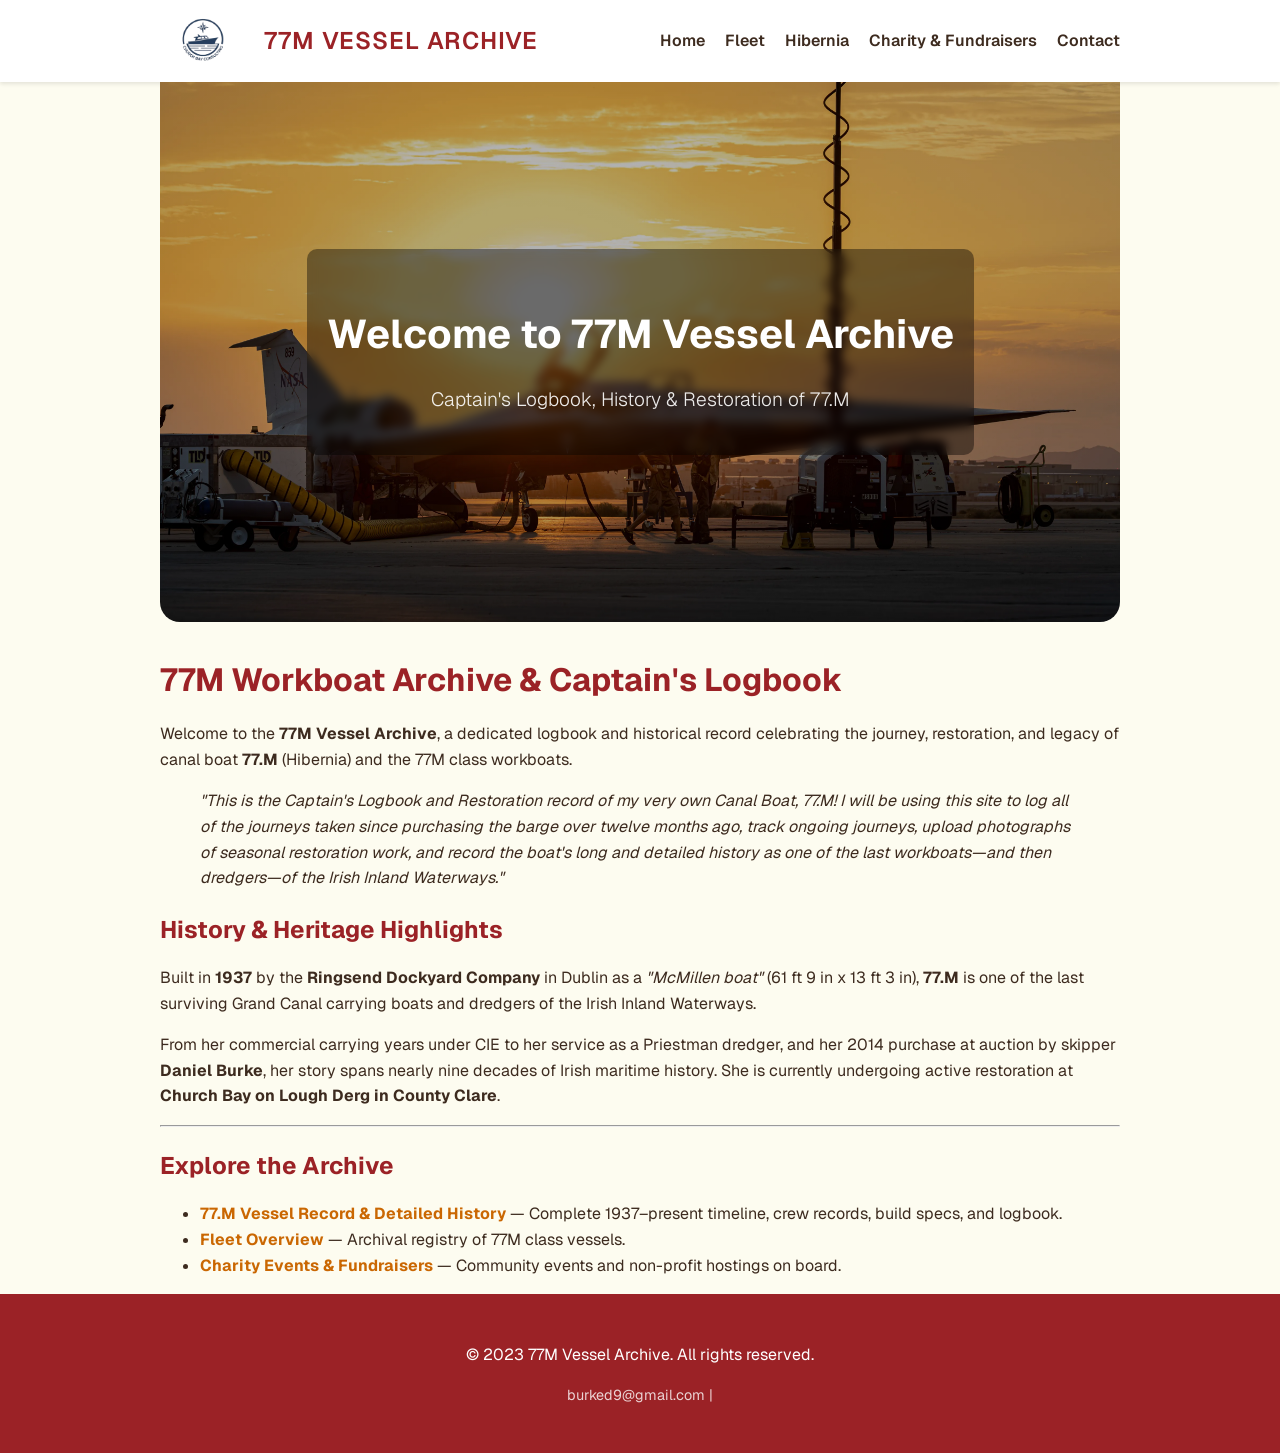
<file: index.html>
<!DOCTYPE html>
<html lang="en">

<head>
    <meta charset="utf-8" />
    <meta name="viewport" content="width=device-width, initial-scale=1.0" />
    <meta name="google-site-verification" content="i4fbofHAWd-gZzRUjtFy7JbixZ6M3BZoQ3pKpviT_Bw" />
    <title>77M Vessel Archive</title>
    <link rel="stylesheet" href="https://burked9.github.io/barge77m/theme/css/style.css" />
    <link rel="preconnect" href="https://fonts.googleapis.com">
    <link rel="preconnect" href="https://fonts.gstatic.com" crossorigin>
    <link
        href="https://fonts.googleapis.com/css2?family=Geist:wght@300;400;500;600;700&family=Montserrat:wght@300;400;600&family=Open+Sans:wght@300;400&display=swap"
        rel="stylesheet">
</head>

<body>
    <header class="site-header">
        <div class="container">
            <a href="https://burked9.github.io/barge77m/" class="site-logo-link">
                <img src="https://burked9.github.io/barge77m/theme/images/logo.png" alt="77M Vessel Archive Logo" class="site-logo">
                <span class="site-title">77M Vessel Archive</span>
            </a>
            <nav>
                <ul>
                    <li><a href="https://burked9.github.io/barge77m/">Home</a></li>
                    <li><a href="https://burked9.github.io/barge77m/pages/fleet.html">Fleet</a></li>
                    <li><a href="https://burked9.github.io/barge77m/pages/hibernia.html">Hibernia</a></li>
                    <li><a href="https://burked9.github.io/barge77m/pages/fundraisers.html">Charity & Fundraisers</a></li>
                    <li><a href="https://burked9.github.io/barge77m/pages/contact.html">Contact</a></li>
                </ul>
            </nav>
        </div>
    </header>

    <main class="container">
<section class="hero full-width-banner">
    <div class="hero-content">
        <h1>Welcome to 77M Vessel Archive</h1>
        <p class="tagline">Captain's Logbook, History & Restoration of 77.M</p>
    </div>
</section>

<div class="home-content">
    <h1>77M Workboat Archive &amp; Captain's Logbook</h1>
<p>Welcome to the <strong>77M Vessel Archive</strong>, a dedicated logbook and historical record celebrating the journey, restoration, and legacy of canal boat <strong>77.M</strong> (Hibernia) and the 77M class workboats.</p>
<blockquote>
<p><em>"This is the Captain's Logbook and Restoration record of my very own Canal Boat, 77.M! I will be using this site to log all of the journeys taken since purchasing the barge over twelve months ago, track ongoing journeys, upload photographs of seasonal restoration work, and record the boat's long and detailed history as one of the last workboats—and then dredgers—of the Irish Inland Waterways."</em></p>
</blockquote>
<h2>History &amp; Heritage Highlights</h2>
<p>Built in <strong>1937</strong> by the <strong>Ringsend Dockyard Company</strong> in Dublin as a <em>"McMillen boat"</em> (61 ft 9 in x 13 ft 3 in), <strong>77.M</strong> is one of the last surviving Grand Canal carrying boats and dredgers of the Irish Inland Waterways. </p>
<p>From her commercial carrying years under CIE to her service as a Priestman dredger, and her 2014 purchase at auction by skipper <strong>Daniel Burke</strong>, her story spans nearly nine decades of Irish maritime history. She is currently undergoing active restoration at <strong>Church Bay on Lough Derg in County Clare</strong>.</p>
<hr>
<h2>Explore the Archive</h2>
<ul>
<li><strong><a href="https://burked9.github.io/barge77m/pages/barge-hibernia.html">77.M Vessel Record &amp; Detailed History</a></strong> — Complete 1937–present timeline, crew records, build specs, and logbook.</li>
<li><strong><a href="{filename}/pages/fleet.html">Fleet Overview</a></strong> — Archival registry of 77M class vessels.</li>
<li><strong><a href="https://burked9.github.io/barge77m/pages/charity-events-fundraisers.html">Charity Events &amp; Fundraisers</a></strong> — Community events and non-profit hostings on board.</li>
</ul>
</div>
    </main>

    <footer class="site-footer">
        <div class="container">
            <p>&copy; 2023 77M Vessel Archive. All rights reserved.</p>
            <p class="contact-info">burked9@gmail.com | </p>
        </div>
    </footer>
</body>

</html>
</file>
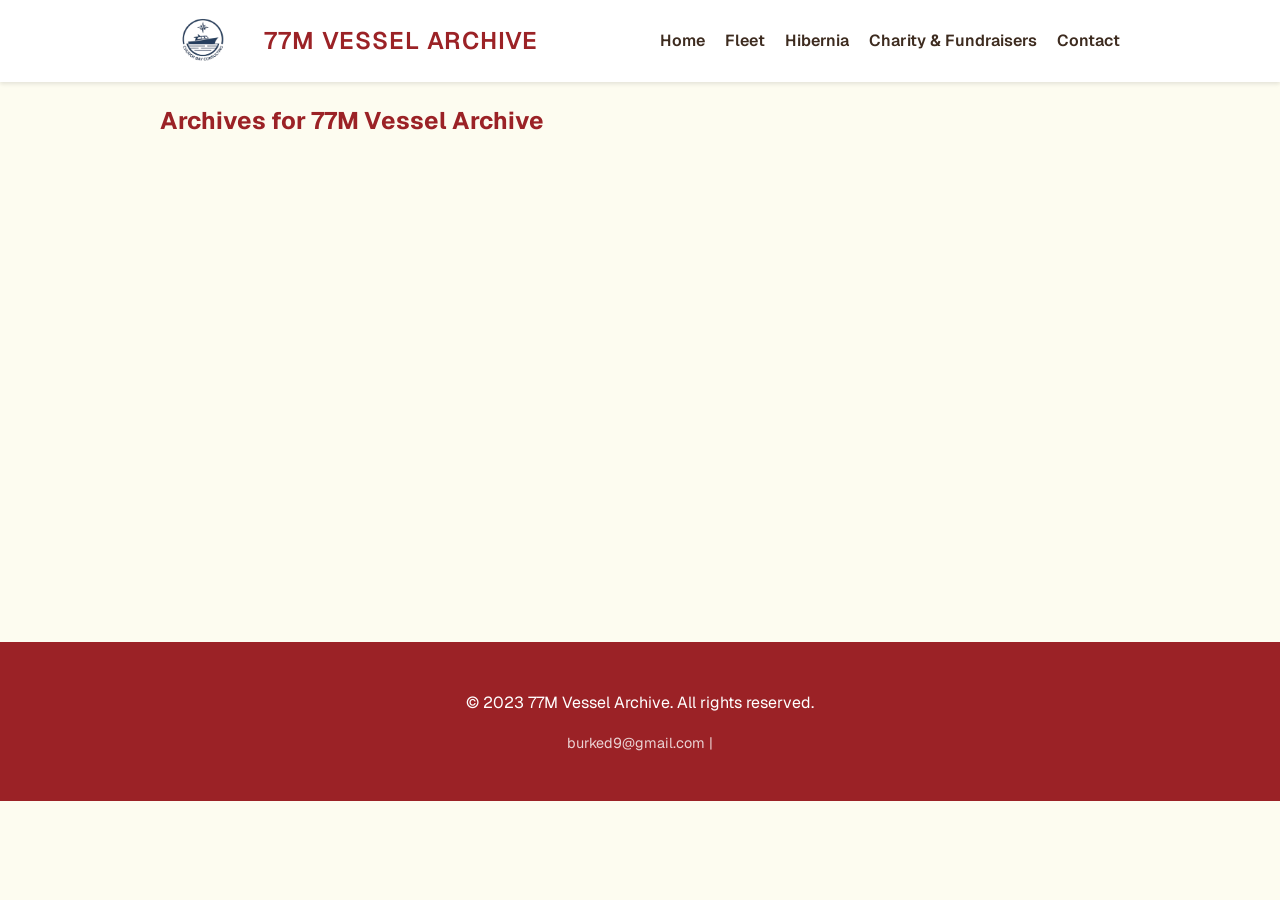
<file: archives.html>
<!DOCTYPE html>
<html lang="en">

<head>
    <meta charset="utf-8" />
    <meta name="viewport" content="width=device-width, initial-scale=1.0" />
    <meta name="google-site-verification" content="i4fbofHAWd-gZzRUjtFy7JbixZ6M3BZoQ3pKpviT_Bw" />
    <title>77M Vessel Archive - Archives</title>
    <link rel="stylesheet" href="https://burked9.github.io/barge77m/theme/css/style.css" />
    <link rel="preconnect" href="https://fonts.googleapis.com">
    <link rel="preconnect" href="https://fonts.gstatic.com" crossorigin>
    <link
        href="https://fonts.googleapis.com/css2?family=Geist:wght@300;400;500;600;700&family=Montserrat:wght@300;400;600&family=Open+Sans:wght@300;400&display=swap"
        rel="stylesheet">
</head>

<body>
    <header class="site-header">
        <div class="container">
            <a href="https://burked9.github.io/barge77m/" class="site-logo-link">
                <img src="https://burked9.github.io/barge77m/theme/images/logo.png" alt="77M Vessel Archive Logo" class="site-logo">
                <span class="site-title">77M Vessel Archive</span>
            </a>
            <nav>
                <ul>
                    <li><a href="https://burked9.github.io/barge77m/">Home</a></li>
                    <li><a href="https://burked9.github.io/barge77m/pages/fleet.html">Fleet</a></li>
                    <li><a href="https://burked9.github.io/barge77m/pages/hibernia.html">Hibernia</a></li>
                    <li><a href="https://burked9.github.io/barge77m/pages/fundraisers.html">Charity & Fundraisers</a></li>
                    <li><a href="https://burked9.github.io/barge77m/pages/contact.html">Contact</a></li>
                </ul>
            </nav>
        </div>
    </header>

    <main class="container">
    <h2>Archives for 77M Vessel Archive</h2>

    <dl>
    </dl>
    </main>

    <footer class="site-footer">
        <div class="container">
            <p>&copy; 2023 77M Vessel Archive. All rights reserved.</p>
            <p class="contact-info">burked9@gmail.com | </p>
        </div>
    </footer>
</body>

</html>
</file>
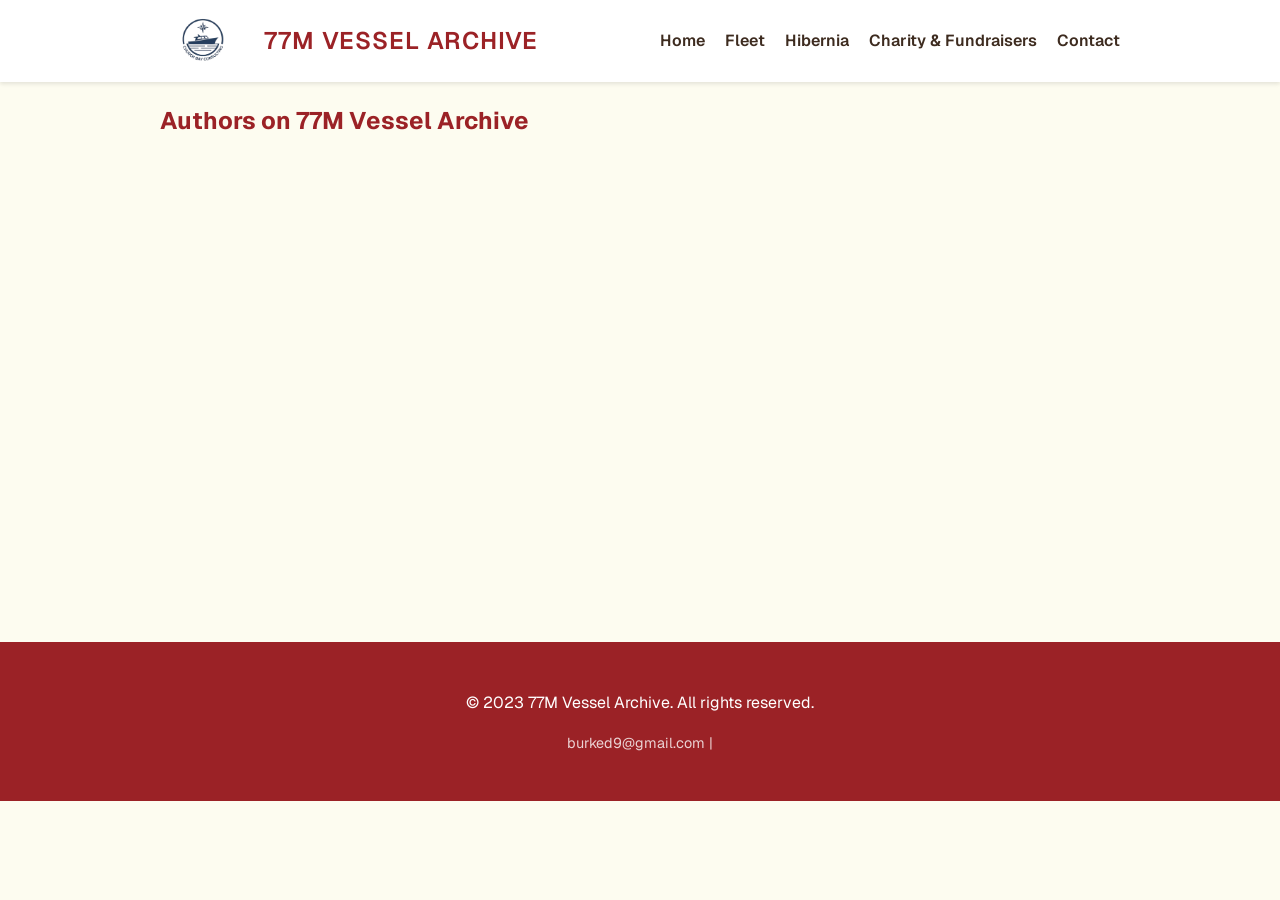
<file: authors.html>
<!DOCTYPE html>
<html lang="en">

<head>
    <meta charset="utf-8" />
    <meta name="viewport" content="width=device-width, initial-scale=1.0" />
    <meta name="google-site-verification" content="i4fbofHAWd-gZzRUjtFy7JbixZ6M3BZoQ3pKpviT_Bw" />
    <title>77M Vessel Archive - Authors</title>
    <link rel="stylesheet" href="https://burked9.github.io/barge77m/theme/css/style.css" />
    <link rel="preconnect" href="https://fonts.googleapis.com">
    <link rel="preconnect" href="https://fonts.gstatic.com" crossorigin>
    <link
        href="https://fonts.googleapis.com/css2?family=Geist:wght@300;400;500;600;700&family=Montserrat:wght@300;400;600&family=Open+Sans:wght@300;400&display=swap"
        rel="stylesheet">
</head>

<body>
    <header class="site-header">
        <div class="container">
            <a href="https://burked9.github.io/barge77m/" class="site-logo-link">
                <img src="https://burked9.github.io/barge77m/theme/images/logo.png" alt="77M Vessel Archive Logo" class="site-logo">
                <span class="site-title">77M Vessel Archive</span>
            </a>
            <nav>
                <ul>
                    <li><a href="https://burked9.github.io/barge77m/">Home</a></li>
                    <li><a href="https://burked9.github.io/barge77m/pages/fleet.html">Fleet</a></li>
                    <li><a href="https://burked9.github.io/barge77m/pages/hibernia.html">Hibernia</a></li>
                    <li><a href="https://burked9.github.io/barge77m/pages/fundraisers.html">Charity & Fundraisers</a></li>
                    <li><a href="https://burked9.github.io/barge77m/pages/contact.html">Contact</a></li>
                </ul>
            </nav>
        </div>
    </header>

    <main class="container">
    <h2>Authors on 77M Vessel Archive</h2>
    <ul>
    </ul>
    </main>

    <footer class="site-footer">
        <div class="container">
            <p>&copy; 2023 77M Vessel Archive. All rights reserved.</p>
            <p class="contact-info">burked9@gmail.com | </p>
        </div>
    </footer>
</body>

</html>
</file>
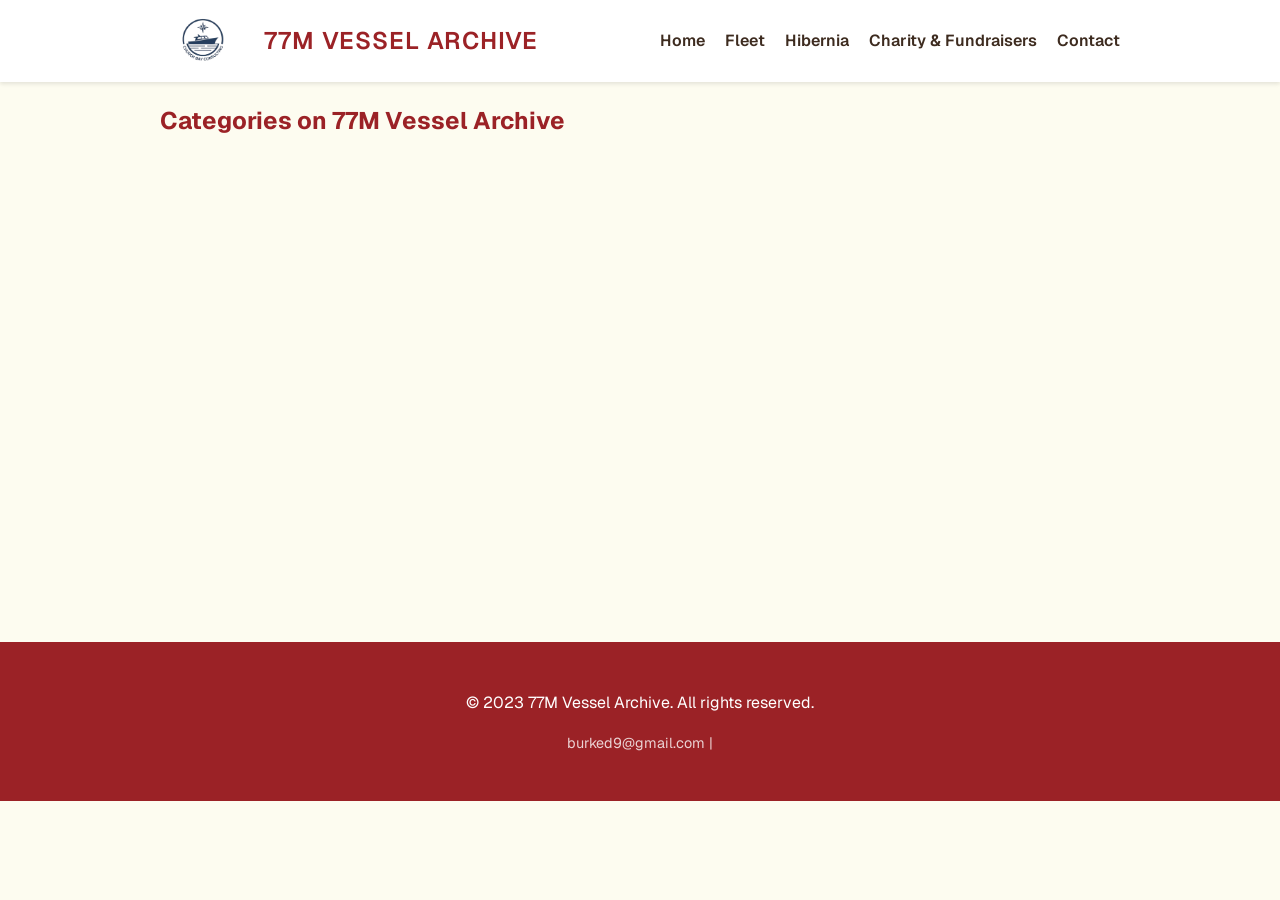
<file: categories.html>
<!DOCTYPE html>
<html lang="en">

<head>
    <meta charset="utf-8" />
    <meta name="viewport" content="width=device-width, initial-scale=1.0" />
    <meta name="google-site-verification" content="i4fbofHAWd-gZzRUjtFy7JbixZ6M3BZoQ3pKpviT_Bw" />
    <title>77M Vessel Archive - Categories</title>
    <link rel="stylesheet" href="https://burked9.github.io/barge77m/theme/css/style.css" />
    <link rel="preconnect" href="https://fonts.googleapis.com">
    <link rel="preconnect" href="https://fonts.gstatic.com" crossorigin>
    <link
        href="https://fonts.googleapis.com/css2?family=Geist:wght@300;400;500;600;700&family=Montserrat:wght@300;400;600&family=Open+Sans:wght@300;400&display=swap"
        rel="stylesheet">
</head>

<body>
    <header class="site-header">
        <div class="container">
            <a href="https://burked9.github.io/barge77m/" class="site-logo-link">
                <img src="https://burked9.github.io/barge77m/theme/images/logo.png" alt="77M Vessel Archive Logo" class="site-logo">
                <span class="site-title">77M Vessel Archive</span>
            </a>
            <nav>
                <ul>
                    <li><a href="https://burked9.github.io/barge77m/">Home</a></li>
                    <li><a href="https://burked9.github.io/barge77m/pages/fleet.html">Fleet</a></li>
                    <li><a href="https://burked9.github.io/barge77m/pages/hibernia.html">Hibernia</a></li>
                    <li><a href="https://burked9.github.io/barge77m/pages/fundraisers.html">Charity & Fundraisers</a></li>
                    <li><a href="https://burked9.github.io/barge77m/pages/contact.html">Contact</a></li>
                </ul>
            </nav>
        </div>
    </header>

    <main class="container">
    <h2>Categories on 77M Vessel Archive</h2>
    <ul>
    </ul>
    </main>

    <footer class="site-footer">
        <div class="container">
            <p>&copy; 2023 77M Vessel Archive. All rights reserved.</p>
            <p class="contact-info">burked9@gmail.com | </p>
        </div>
    </footer>
</body>

</html>
</file>
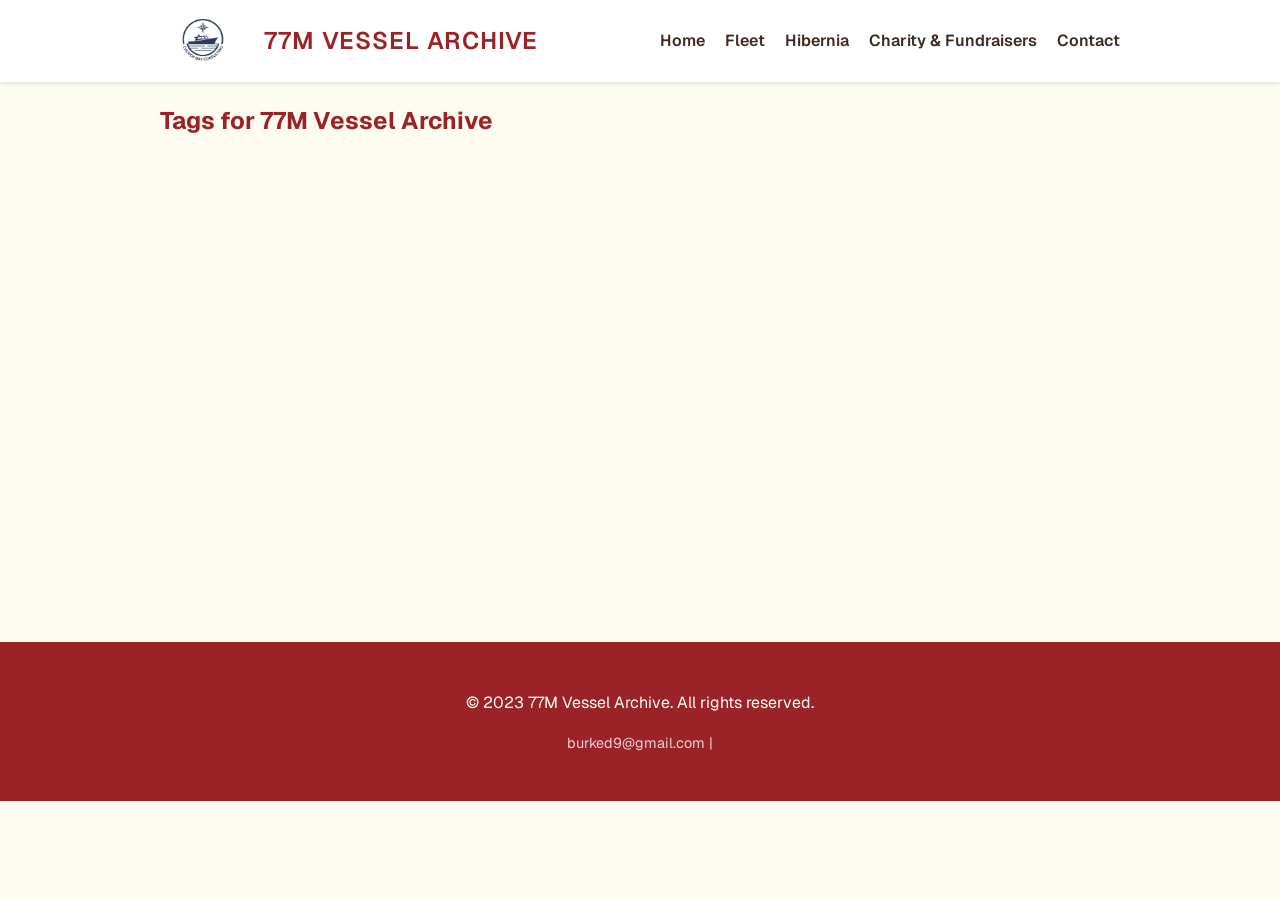
<file: tags.html>
<!DOCTYPE html>
<html lang="en">

<head>
    <meta charset="utf-8" />
    <meta name="viewport" content="width=device-width, initial-scale=1.0" />
    <meta name="google-site-verification" content="i4fbofHAWd-gZzRUjtFy7JbixZ6M3BZoQ3pKpviT_Bw" />
    <title>77M Vessel Archive - Tags</title>
    <link rel="stylesheet" href="https://burked9.github.io/barge77m/theme/css/style.css" />
    <link rel="preconnect" href="https://fonts.googleapis.com">
    <link rel="preconnect" href="https://fonts.gstatic.com" crossorigin>
    <link
        href="https://fonts.googleapis.com/css2?family=Geist:wght@300;400;500;600;700&family=Montserrat:wght@300;400;600&family=Open+Sans:wght@300;400&display=swap"
        rel="stylesheet">
</head>

<body>
    <header class="site-header">
        <div class="container">
            <a href="https://burked9.github.io/barge77m/" class="site-logo-link">
                <img src="https://burked9.github.io/barge77m/theme/images/logo.png" alt="77M Vessel Archive Logo" class="site-logo">
                <span class="site-title">77M Vessel Archive</span>
            </a>
            <nav>
                <ul>
                    <li><a href="https://burked9.github.io/barge77m/">Home</a></li>
                    <li><a href="https://burked9.github.io/barge77m/pages/fleet.html">Fleet</a></li>
                    <li><a href="https://burked9.github.io/barge77m/pages/hibernia.html">Hibernia</a></li>
                    <li><a href="https://burked9.github.io/barge77m/pages/fundraisers.html">Charity & Fundraisers</a></li>
                    <li><a href="https://burked9.github.io/barge77m/pages/contact.html">Contact</a></li>
                </ul>
            </nav>
        </div>
    </header>

    <main class="container">
    <h2>Tags for 77M Vessel Archive</h2>
    <ul>
    </ul>
    </main>

    <footer class="site-footer">
        <div class="container">
            <p>&copy; 2023 77M Vessel Archive. All rights reserved.</p>
            <p class="contact-info">burked9@gmail.com | </p>
        </div>
    </footer>
</body>

</html>
</file>
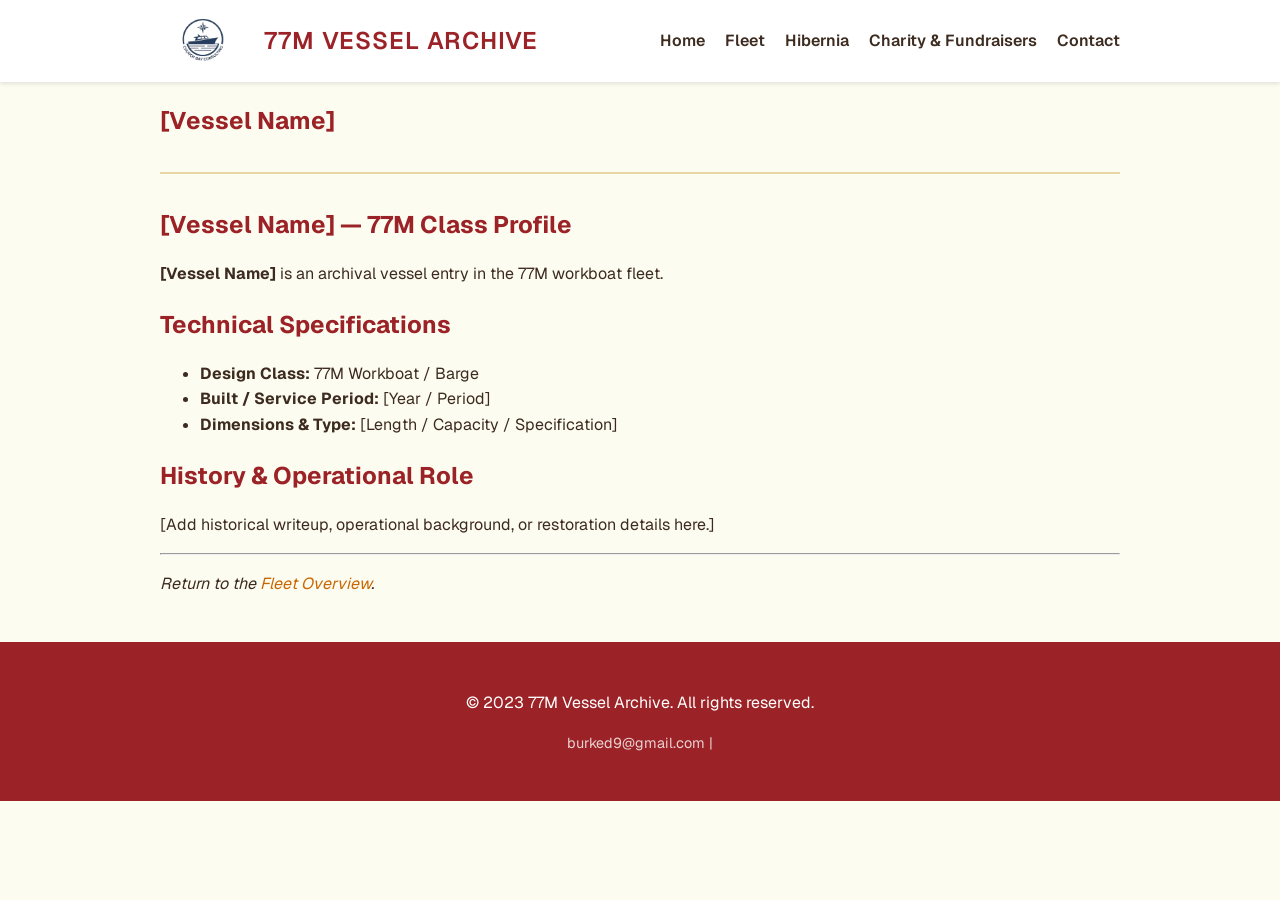
<file: pages/[vessel_slug].html>
<!DOCTYPE html>
<html lang="en">

<head>
    <meta charset="utf-8" />
    <meta name="viewport" content="width=device-width, initial-scale=1.0" />
    <meta name="google-site-verification" content="i4fbofHAWd-gZzRUjtFy7JbixZ6M3BZoQ3pKpviT_Bw" />
    <title>[Vessel Name] - 77M Vessel Archive</title>
    <link rel="stylesheet" href="https://burked9.github.io/barge77m/theme/css/style.css" />
    <link rel="preconnect" href="https://fonts.googleapis.com">
    <link rel="preconnect" href="https://fonts.gstatic.com" crossorigin>
    <link
        href="https://fonts.googleapis.com/css2?family=Geist:wght@300;400;500;600;700&family=Montserrat:wght@300;400;600&family=Open+Sans:wght@300;400&display=swap"
        rel="stylesheet">
</head>

<body>
    <header class="site-header">
        <div class="container">
            <a href="https://burked9.github.io/barge77m/" class="site-logo-link">
                <img src="https://burked9.github.io/barge77m/theme/images/logo.png" alt="77M Vessel Archive Logo" class="site-logo">
                <span class="site-title">77M Vessel Archive</span>
            </a>
            <nav>
                <ul>
                    <li><a href="https://burked9.github.io/barge77m/">Home</a></li>
                    <li><a href="https://burked9.github.io/barge77m/pages/fleet.html">Fleet</a></li>
                    <li><a href="https://burked9.github.io/barge77m/pages/hibernia.html">Hibernia</a></li>
                    <li><a href="https://burked9.github.io/barge77m/pages/fundraisers.html">Charity & Fundraisers</a></li>
                    <li><a href="https://burked9.github.io/barge77m/pages/contact.html">Contact</a></li>
                </ul>
            </nav>
        </div>
    </header>

    <main class="container">
<article class="page">
    <header>
        <h1>[Vessel Name]</h1>
    </header>
    <div class="entry-content">
        <h1>[Vessel Name] — 77M Class Profile</h1>
<p><strong>[Vessel Name]</strong> is an archival vessel entry in the 77M workboat fleet.</p>
<h2>Technical Specifications</h2>
<ul>
<li><strong>Design Class:</strong> 77M Workboat / Barge</li>
<li><strong>Built / Service Period:</strong> [Year / Period]</li>
<li><strong>Dimensions &amp; Type:</strong> [Length / Capacity / Specification]</li>
</ul>
<h2>History &amp; Operational Role</h2>
<p>[Add historical writeup, operational background, or restoration details here.]</p>
<hr>
<p><em>Return to the <a href="https://burked9.github.io/barge77m/pages/fleet-overview.html">Fleet Overview</a>.</em></p>
    </div>
</article>
    </main>

    <footer class="site-footer">
        <div class="container">
            <p>&copy; 2023 77M Vessel Archive. All rights reserved.</p>
            <p class="contact-info">burked9@gmail.com | </p>
        </div>
    </footer>
</body>

</html>
</file>
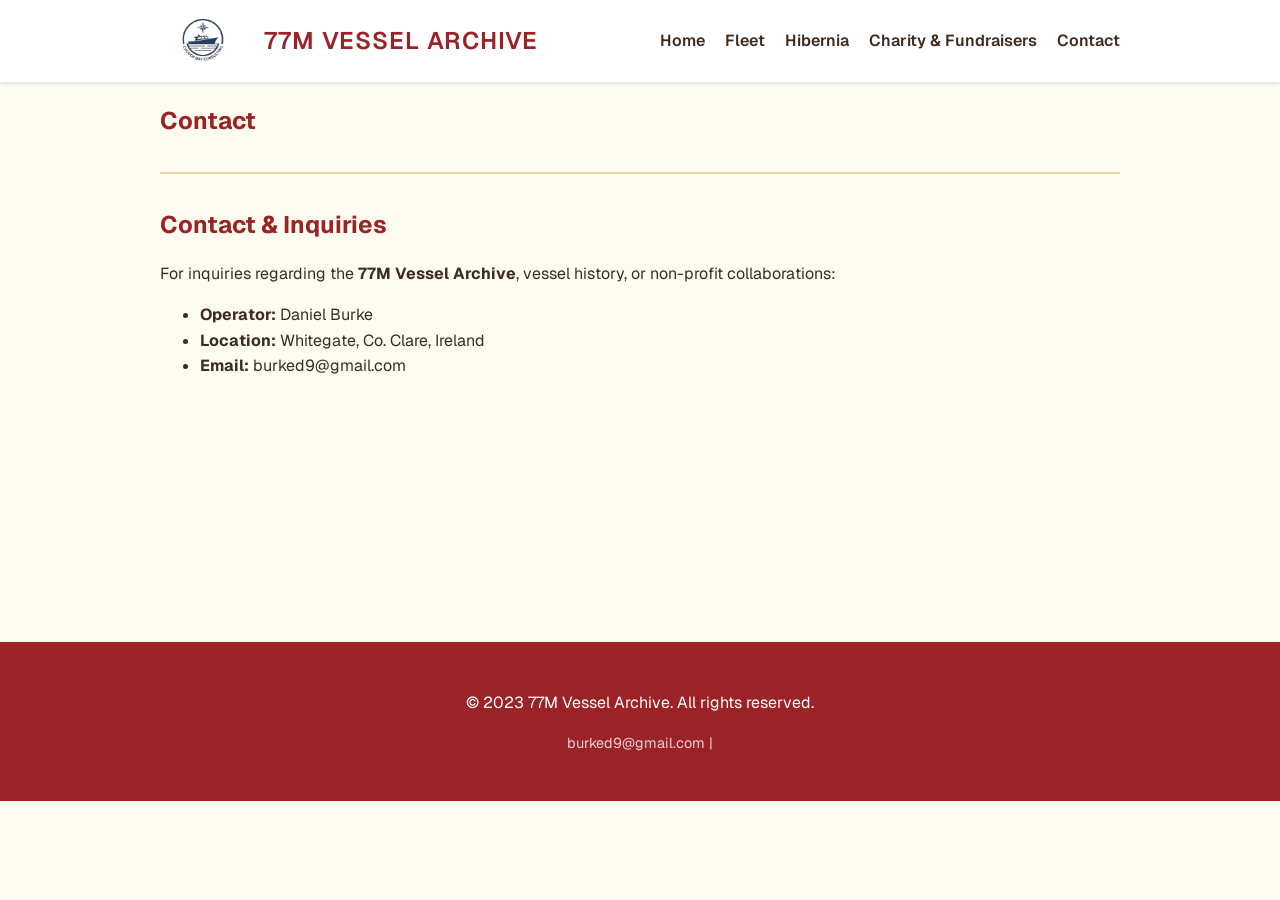
<file: pages/contact.html>
<!DOCTYPE html>
<html lang="en">

<head>
    <meta charset="utf-8" />
    <meta name="viewport" content="width=device-width, initial-scale=1.0" />
    <meta name="google-site-verification" content="i4fbofHAWd-gZzRUjtFy7JbixZ6M3BZoQ3pKpviT_Bw" />
    <title>Contact - 77M Vessel Archive</title>
    <link rel="stylesheet" href="https://burked9.github.io/barge77m/theme/css/style.css" />
    <link rel="preconnect" href="https://fonts.googleapis.com">
    <link rel="preconnect" href="https://fonts.gstatic.com" crossorigin>
    <link
        href="https://fonts.googleapis.com/css2?family=Geist:wght@300;400;500;600;700&family=Montserrat:wght@300;400;600&family=Open+Sans:wght@300;400&display=swap"
        rel="stylesheet">
</head>

<body>
    <header class="site-header">
        <div class="container">
            <a href="https://burked9.github.io/barge77m/" class="site-logo-link">
                <img src="https://burked9.github.io/barge77m/theme/images/logo.png" alt="77M Vessel Archive Logo" class="site-logo">
                <span class="site-title">77M Vessel Archive</span>
            </a>
            <nav>
                <ul>
                    <li><a href="https://burked9.github.io/barge77m/">Home</a></li>
                    <li><a href="https://burked9.github.io/barge77m/pages/fleet.html">Fleet</a></li>
                    <li><a href="https://burked9.github.io/barge77m/pages/hibernia.html">Hibernia</a></li>
                    <li><a href="https://burked9.github.io/barge77m/pages/fundraisers.html">Charity & Fundraisers</a></li>
                    <li><a href="https://burked9.github.io/barge77m/pages/contact.html">Contact</a></li>
                </ul>
            </nav>
        </div>
    </header>

    <main class="container">
<article class="page">
    <header>
        <h1>Contact</h1>
    </header>
    <div class="entry-content">
        <h1>Contact &amp; Inquiries</h1>
<p>For inquiries regarding the <strong>77M Vessel Archive</strong>, vessel history, or non-profit collaborations:</p>
<ul>
<li><strong>Operator:</strong> Daniel Burke</li>
<li><strong>Location:</strong> Whitegate, Co. Clare, Ireland</li>
<li><strong>Email:</strong> burked9@gmail.com</li>
</ul>
    </div>
</article>
    </main>

    <footer class="site-footer">
        <div class="container">
            <p>&copy; 2023 77M Vessel Archive. All rights reserved.</p>
            <p class="contact-info">burked9@gmail.com | </p>
        </div>
    </footer>
</body>

</html>
</file>
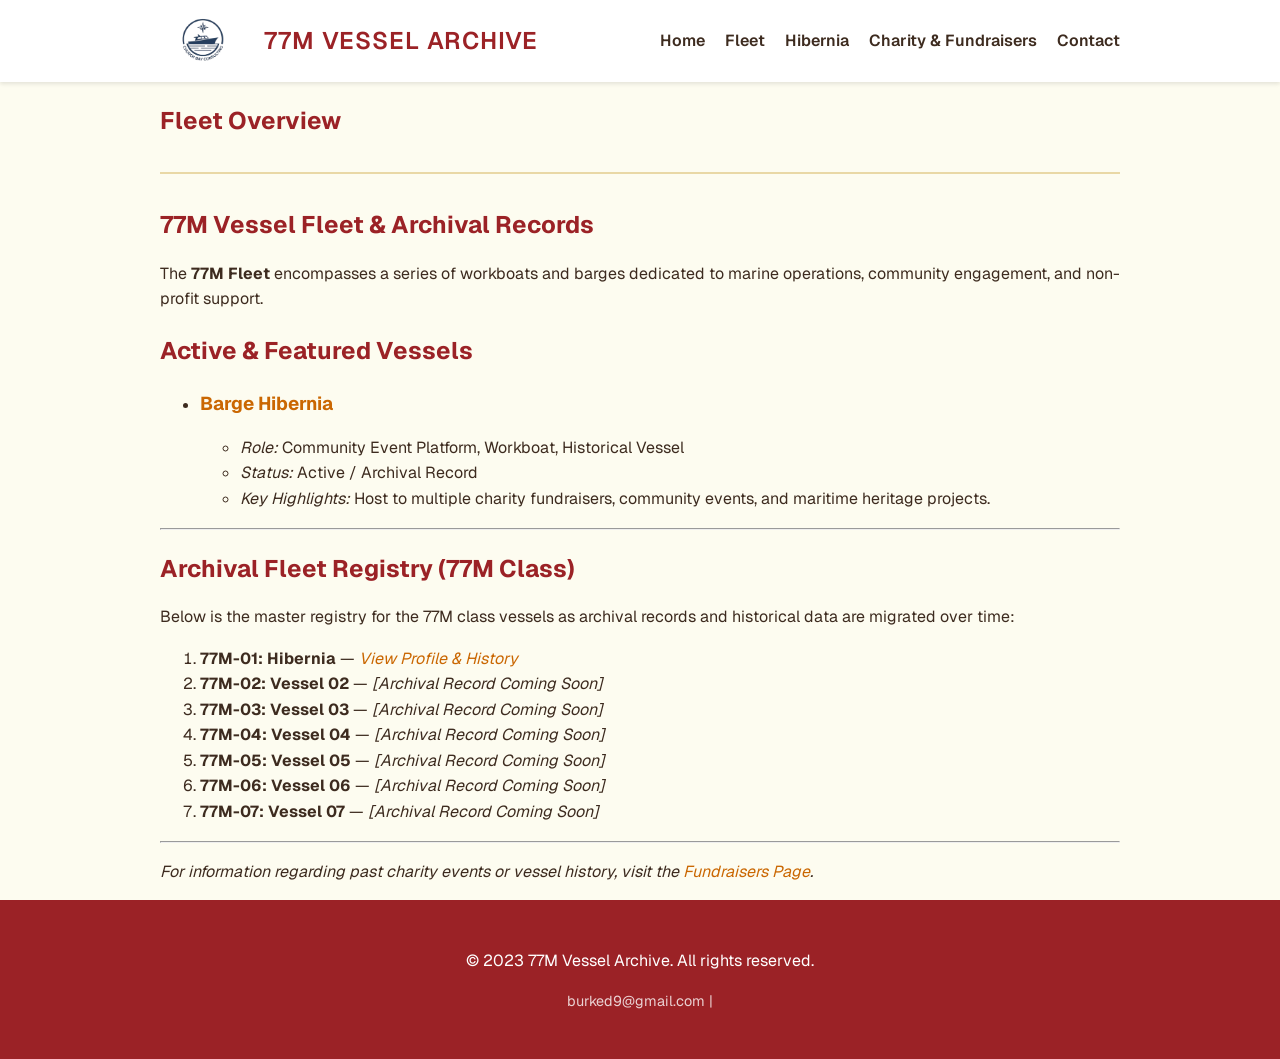
<file: pages/fleet.html>
<!DOCTYPE html>
<html lang="en">

<head>
    <meta charset="utf-8" />
    <meta name="viewport" content="width=device-width, initial-scale=1.0" />
    <meta name="google-site-verification" content="i4fbofHAWd-gZzRUjtFy7JbixZ6M3BZoQ3pKpviT_Bw" />
    <title>Fleet Overview - 77M Vessel Archive</title>
    <link rel="stylesheet" href="https://burked9.github.io/barge77m/theme/css/style.css" />
    <link rel="preconnect" href="https://fonts.googleapis.com">
    <link rel="preconnect" href="https://fonts.gstatic.com" crossorigin>
    <link
        href="https://fonts.googleapis.com/css2?family=Geist:wght@300;400;500;600;700&family=Montserrat:wght@300;400;600&family=Open+Sans:wght@300;400&display=swap"
        rel="stylesheet">
</head>

<body>
    <header class="site-header">
        <div class="container">
            <a href="https://burked9.github.io/barge77m/" class="site-logo-link">
                <img src="https://burked9.github.io/barge77m/theme/images/logo.png" alt="77M Vessel Archive Logo" class="site-logo">
                <span class="site-title">77M Vessel Archive</span>
            </a>
            <nav>
                <ul>
                    <li><a href="https://burked9.github.io/barge77m/">Home</a></li>
                    <li><a href="https://burked9.github.io/barge77m/pages/fleet.html">Fleet</a></li>
                    <li><a href="https://burked9.github.io/barge77m/pages/hibernia.html">Hibernia</a></li>
                    <li><a href="https://burked9.github.io/barge77m/pages/fundraisers.html">Charity & Fundraisers</a></li>
                    <li><a href="https://burked9.github.io/barge77m/pages/contact.html">Contact</a></li>
                </ul>
            </nav>
        </div>
    </header>

    <main class="container">
<article class="page">
    <header>
        <h1>Fleet Overview</h1>
    </header>
    <div class="entry-content">
        <h1>77M Vessel Fleet &amp; Archival Records</h1>
<p>The <strong>77M Fleet</strong> encompasses a series of workboats and barges dedicated to marine operations, community engagement, and non-profit support.</p>
<h2>Active &amp; Featured Vessels</h2>
<ul>
<li>
<h3><a href="https://burked9.github.io/barge77m/pages/barge-hibernia.html">Barge Hibernia</a></h3>
<ul>
<li><em>Role:</em> Community Event Platform, Workboat, Historical Vessel</li>
<li><em>Status:</em> Active / Archival Record</li>
<li><em>Key Highlights:</em> Host to multiple charity fundraisers, community events, and maritime heritage projects.</li>
</ul>
</li>
</ul>
<hr>
<h2>Archival Fleet Registry (77M Class)</h2>
<p>Below is the master registry for the 77M class vessels as archival records and historical data are migrated over time:</p>
<ol>
<li><strong>77M-01: Hibernia</strong> — <em><a href="https://burked9.github.io/barge77m/pages/barge-hibernia.html">View Profile &amp; History</a></em></li>
<li><strong>77M-02: Vessel 02</strong> — <em>[Archival Record Coming Soon]</em></li>
<li><strong>77M-03: Vessel 03</strong> — <em>[Archival Record Coming Soon]</em></li>
<li><strong>77M-04: Vessel 04</strong> — <em>[Archival Record Coming Soon]</em></li>
<li><strong>77M-05: Vessel 05</strong> — <em>[Archival Record Coming Soon]</em></li>
<li><strong>77M-06: Vessel 06</strong> — <em>[Archival Record Coming Soon]</em></li>
<li><strong>77M-07: Vessel 07</strong> — <em>[Archival Record Coming Soon]</em></li>
</ol>
<hr>
<p><em>For information regarding past charity events or vessel history, visit the <a href="https://burked9.github.io/barge77m/pages/charity-events-fundraisers.html">Fundraisers Page</a>.</em></p>
    </div>
</article>
    </main>

    <footer class="site-footer">
        <div class="container">
            <p>&copy; 2023 77M Vessel Archive. All rights reserved.</p>
            <p class="contact-info">burked9@gmail.com | </p>
        </div>
    </footer>
</body>

</html>
</file>
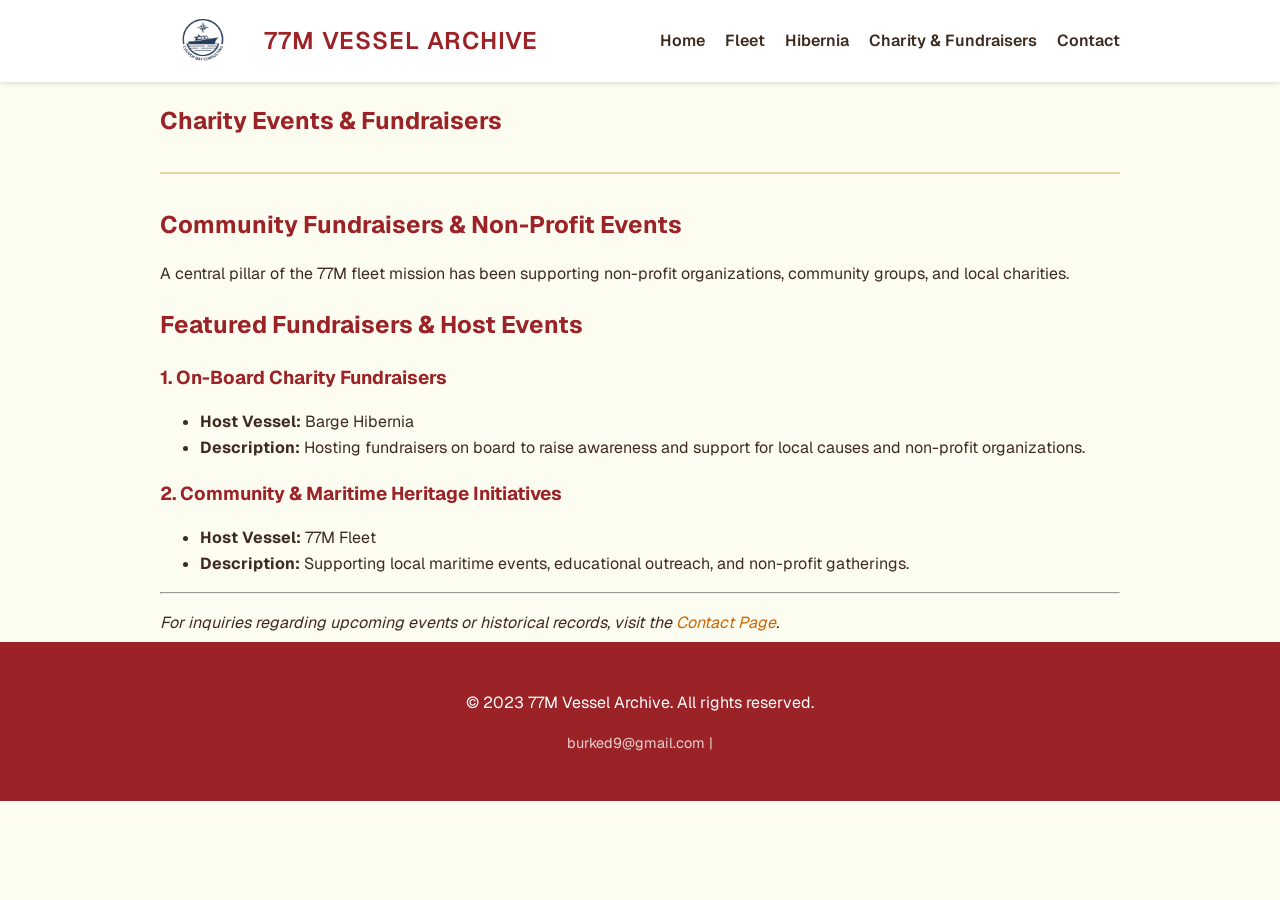
<file: pages/fundraisers.html>
<!DOCTYPE html>
<html lang="en">

<head>
    <meta charset="utf-8" />
    <meta name="viewport" content="width=device-width, initial-scale=1.0" />
    <meta name="google-site-verification" content="i4fbofHAWd-gZzRUjtFy7JbixZ6M3BZoQ3pKpviT_Bw" />
    <title>Charity Events & Fundraisers - 77M Vessel Archive</title>
    <link rel="stylesheet" href="https://burked9.github.io/barge77m/theme/css/style.css" />
    <link rel="preconnect" href="https://fonts.googleapis.com">
    <link rel="preconnect" href="https://fonts.gstatic.com" crossorigin>
    <link
        href="https://fonts.googleapis.com/css2?family=Geist:wght@300;400;500;600;700&family=Montserrat:wght@300;400;600&family=Open+Sans:wght@300;400&display=swap"
        rel="stylesheet">
</head>

<body>
    <header class="site-header">
        <div class="container">
            <a href="https://burked9.github.io/barge77m/" class="site-logo-link">
                <img src="https://burked9.github.io/barge77m/theme/images/logo.png" alt="77M Vessel Archive Logo" class="site-logo">
                <span class="site-title">77M Vessel Archive</span>
            </a>
            <nav>
                <ul>
                    <li><a href="https://burked9.github.io/barge77m/">Home</a></li>
                    <li><a href="https://burked9.github.io/barge77m/pages/fleet.html">Fleet</a></li>
                    <li><a href="https://burked9.github.io/barge77m/pages/hibernia.html">Hibernia</a></li>
                    <li><a href="https://burked9.github.io/barge77m/pages/fundraisers.html">Charity & Fundraisers</a></li>
                    <li><a href="https://burked9.github.io/barge77m/pages/contact.html">Contact</a></li>
                </ul>
            </nav>
        </div>
    </header>

    <main class="container">
<article class="page">
    <header>
        <h1>Charity Events & Fundraisers</h1>
    </header>
    <div class="entry-content">
        <h1>Community Fundraisers &amp; Non-Profit Events</h1>
<p>A central pillar of the 77M fleet mission has been supporting non-profit organizations, community groups, and local charities.</p>
<h2>Featured Fundraisers &amp; Host Events</h2>
<h3>1. On-Board Charity Fundraisers</h3>
<ul>
<li><strong>Host Vessel:</strong> Barge Hibernia</li>
<li><strong>Description:</strong> Hosting fundraisers on board to raise awareness and support for local causes and non-profit organizations.</li>
</ul>
<h3>2. Community &amp; Maritime Heritage Initiatives</h3>
<ul>
<li><strong>Host Vessel:</strong> 77M Fleet</li>
<li><strong>Description:</strong> Supporting local maritime events, educational outreach, and non-profit gatherings.</li>
</ul>
<hr>
<p><em>For inquiries regarding upcoming events or historical records, visit the <a href="https://burked9.github.io/barge77m/pages/contact.html">Contact Page</a>.</em></p>
    </div>
</article>
    </main>

    <footer class="site-footer">
        <div class="container">
            <p>&copy; 2023 77M Vessel Archive. All rights reserved.</p>
            <p class="contact-info">burked9@gmail.com | </p>
        </div>
    </footer>
</body>

</html>
</file>
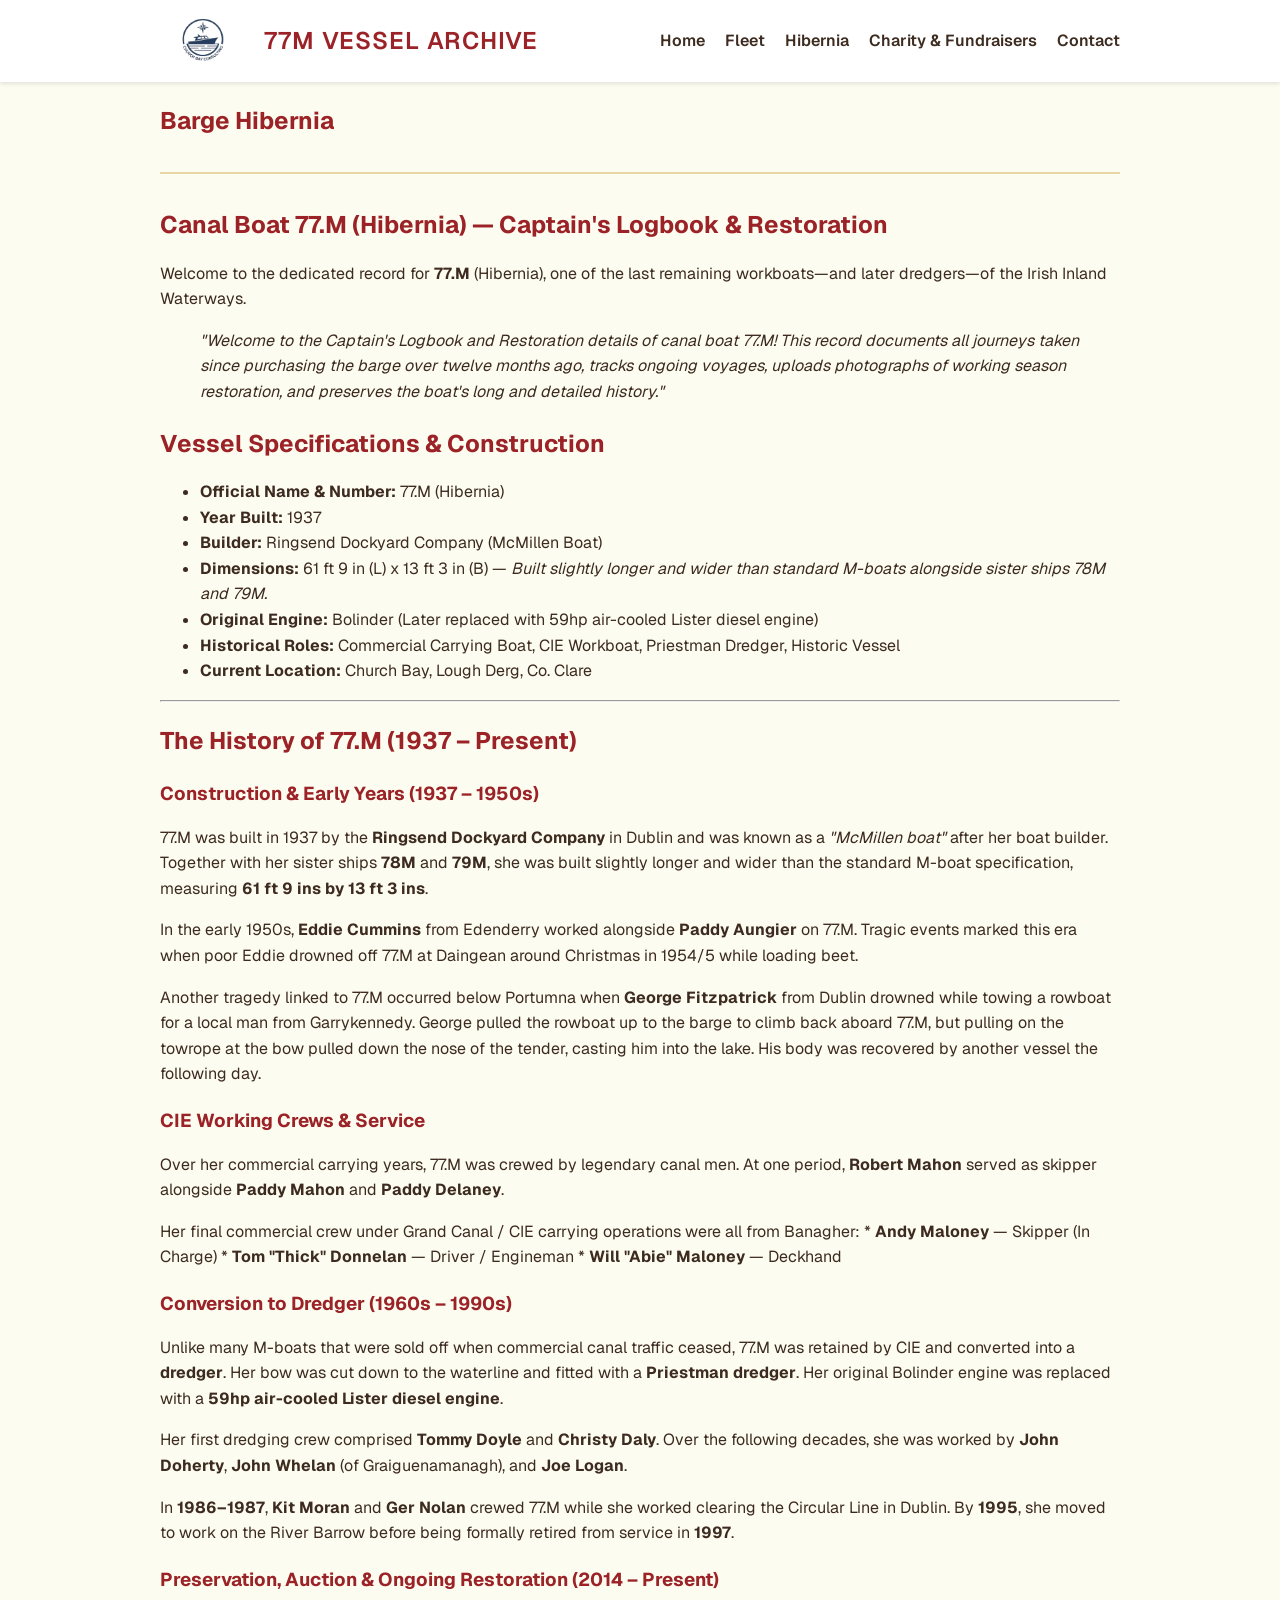
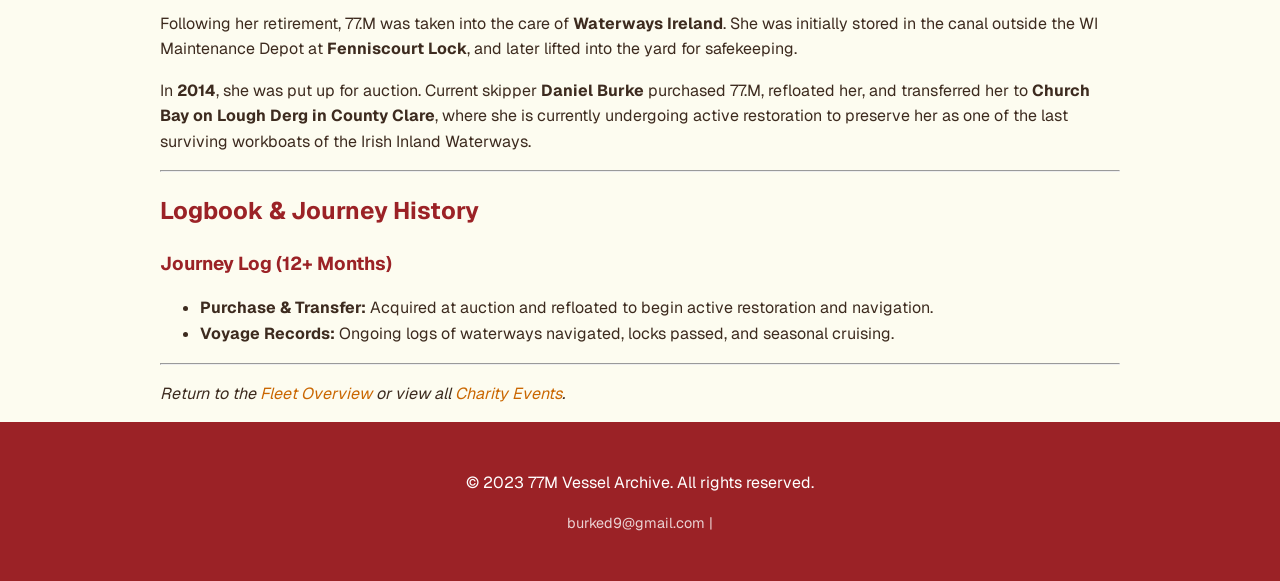
<file: pages/hibernia.html>
<!DOCTYPE html>
<html lang="en">

<head>
    <meta charset="utf-8" />
    <meta name="viewport" content="width=device-width, initial-scale=1.0" />
    <meta name="google-site-verification" content="i4fbofHAWd-gZzRUjtFy7JbixZ6M3BZoQ3pKpviT_Bw" />
    <title>Barge Hibernia - 77M Vessel Archive</title>
    <link rel="stylesheet" href="https://burked9.github.io/barge77m/theme/css/style.css" />
    <link rel="preconnect" href="https://fonts.googleapis.com">
    <link rel="preconnect" href="https://fonts.gstatic.com" crossorigin>
    <link
        href="https://fonts.googleapis.com/css2?family=Geist:wght@300;400;500;600;700&family=Montserrat:wght@300;400;600&family=Open+Sans:wght@300;400&display=swap"
        rel="stylesheet">
</head>

<body>
    <header class="site-header">
        <div class="container">
            <a href="https://burked9.github.io/barge77m/" class="site-logo-link">
                <img src="https://burked9.github.io/barge77m/theme/images/logo.png" alt="77M Vessel Archive Logo" class="site-logo">
                <span class="site-title">77M Vessel Archive</span>
            </a>
            <nav>
                <ul>
                    <li><a href="https://burked9.github.io/barge77m/">Home</a></li>
                    <li><a href="https://burked9.github.io/barge77m/pages/fleet.html">Fleet</a></li>
                    <li><a href="https://burked9.github.io/barge77m/pages/hibernia.html">Hibernia</a></li>
                    <li><a href="https://burked9.github.io/barge77m/pages/fundraisers.html">Charity & Fundraisers</a></li>
                    <li><a href="https://burked9.github.io/barge77m/pages/contact.html">Contact</a></li>
                </ul>
            </nav>
        </div>
    </header>

    <main class="container">
<article class="page">
    <header>
        <h1>Barge Hibernia</h1>
    </header>
    <div class="entry-content">
        <h1>Canal Boat 77.M (Hibernia) — Captain's Logbook &amp; Restoration</h1>
<p>Welcome to the dedicated record for <strong>77.M</strong> (Hibernia), one of the last remaining workboats—and later dredgers—of the Irish Inland Waterways.</p>
<blockquote>
<p><em>"Welcome to the Captain's Logbook and Restoration details of canal boat 77.M! This record documents all journeys taken since purchasing the barge over twelve months ago, tracks ongoing voyages, uploads photographs of working season restoration, and preserves the boat's long and detailed history."</em></p>
</blockquote>
<h2>Vessel Specifications &amp; Construction</h2>
<ul>
<li><strong>Official Name &amp; Number:</strong> 77.M (Hibernia)</li>
<li><strong>Year Built:</strong> 1937</li>
<li><strong>Builder:</strong> Ringsend Dockyard Company (McMillen Boat)</li>
<li><strong>Dimensions:</strong> 61 ft 9 in (L) x 13 ft 3 in (B) — <em>Built slightly longer and wider than standard M-boats alongside sister ships 78M and 79M.</em></li>
<li><strong>Original Engine:</strong> Bolinder (Later replaced with 59hp air-cooled Lister diesel engine)</li>
<li><strong>Historical Roles:</strong> Commercial Carrying Boat, CIE Workboat, Priestman Dredger, Historic Vessel</li>
<li><strong>Current Location:</strong> Church Bay, Lough Derg, Co. Clare</li>
</ul>
<hr>
<h2>The History of 77.M (1937 – Present)</h2>
<h3>Construction &amp; Early Years (1937 – 1950s)</h3>
<p>77.M was built in 1937 by the <strong>Ringsend Dockyard Company</strong> in Dublin and was known as a <em>"McMillen boat"</em> after her boat builder. Together with her sister ships <strong>78M</strong> and <strong>79M</strong>, she was built slightly longer and wider than the standard M-boat specification, measuring <strong>61 ft 9 ins by 13 ft 3 ins</strong>.</p>
<p>In the early 1950s, <strong>Eddie Cummins</strong> from Edenderry worked alongside <strong>Paddy Aungier</strong> on 77.M. Tragic events marked this era when poor Eddie drowned off 77.M at Daingean around Christmas in 1954/5 while loading beet.</p>
<p>Another tragedy linked to 77.M occurred below Portumna when <strong>George Fitzpatrick</strong> from Dublin drowned while towing a rowboat for a local man from Garrykennedy. George pulled the rowboat up to the barge to climb back aboard 77.M, but pulling on the towrope at the bow pulled down the nose of the tender, casting him into the lake. His body was recovered by another vessel the following day.</p>
<h3>CIE Working Crews &amp; Service</h3>
<p>Over her commercial carrying years, 77.M was crewed by legendary canal men. At one period, <strong>Robert Mahon</strong> served as skipper alongside <strong>Paddy Mahon</strong> and <strong>Paddy Delaney</strong>. </p>
<p>Her final commercial crew under Grand Canal / CIE carrying operations were all from Banagher:
*   <strong>Andy Maloney</strong> — Skipper (In Charge)
*   <strong>Tom "Thick" Donnelan</strong> — Driver / Engineman
*   <strong>Will "Abie" Maloney</strong> — Deckhand</p>
<h3>Conversion to Dredger (1960s – 1990s)</h3>
<p>Unlike many M-boats that were sold off when commercial canal traffic ceased, 77.M was retained by CIE and converted into a <strong>dredger</strong>. Her bow was cut down to the waterline and fitted with a <strong>Priestman dredger</strong>. Her original Bolinder engine was replaced with a <strong>59hp air-cooled Lister diesel engine</strong>.</p>
<p>Her first dredging crew comprised <strong>Tommy Doyle</strong> and <strong>Christy Daly</strong>. Over the following decades, she was worked by <strong>John Doherty</strong>, <strong>John Whelan</strong> (of Graiguenamanagh), and <strong>Joe Logan</strong>. </p>
<p>In <strong>1986–1987</strong>, <strong>Kit Moran</strong> and <strong>Ger Nolan</strong> crewed 77.M while she worked clearing the Circular Line in Dublin. By <strong>1995</strong>, she moved to work on the River Barrow before being formally retired from service in <strong>1997</strong>.</p>
<h3>Preservation, Auction &amp; Ongoing Restoration (2014 – Present)</h3>
<p>Following her retirement, 77.M was taken into the care of <strong>Waterways Ireland</strong>. She was initially stored in the canal outside the WI Maintenance Depot at <strong>Fenniscourt Lock</strong>, and later lifted into the yard for safekeeping.</p>
<p>In <strong>2014</strong>, she was put up for auction. Current skipper <strong>Daniel Burke</strong> purchased 77.M, refloated her, and transferred her to <strong>Church Bay on Lough Derg in County Clare</strong>, where she is currently undergoing active restoration to preserve her as one of the last surviving workboats of the Irish Inland Waterways.</p>
<hr>
<h2>Logbook &amp; Journey History</h2>
<h3>Journey Log (12+ Months)</h3>
<ul>
<li><strong>Purchase &amp; Transfer:</strong> Acquired at auction and refloated to begin active restoration and navigation.</li>
<li><strong>Voyage Records:</strong> Ongoing logs of waterways navigated, locks passed, and seasonal cruising.</li>
</ul>
<hr>
<p><em>Return to the <a href="{filename}/pages/fleet.html">Fleet Overview</a> or view all <a href="https://burked9.github.io/barge77m/pages/charity-events-fundraisers.html">Charity Events</a>.</em></p>
    </div>
</article>
    </main>

    <footer class="site-footer">
        <div class="container">
            <p>&copy; 2023 77M Vessel Archive. All rights reserved.</p>
            <p class="contact-info">burked9@gmail.com | </p>
        </div>
    </footer>
</body>

</html>
</file>
